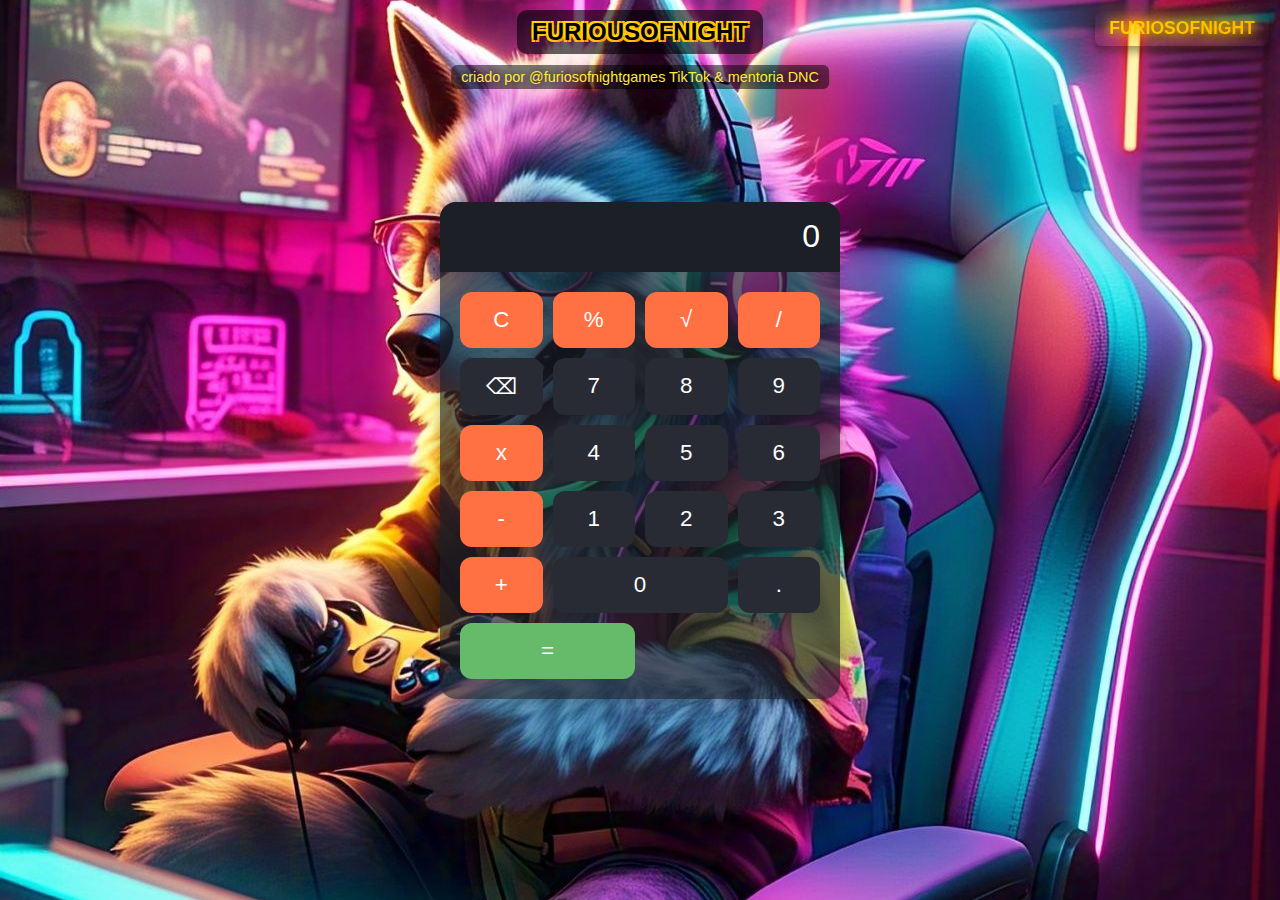
<file: index.html>
<!DOCTYPE html>
<html lang="pt-BR">
<head>
    <meta charset="UTF-8">
    <meta name="viewport" content="width=device-width, initial-scale=1">
    <title>Calculadora Moderna - FURIOSOFNIGHT</title>
    <link rel="stylesheet" href="static/css/style.css">
</head>
<body>
  <!-- Título central superior adicionado -->
  <div class="titulo-topo">FURIOUSOFNIGHT</div>

  <!-- Créditos adicionados logo abaixo do título central -->
  <div class="creditos">criado por @furiosofnightgames TikTok & mentoria DNC</div>

  <!-- Conteúdo original intocado -->
  <div class="container">
    <div class="marca">FURIOSOFNIGHT</div> <!-- marca original mantida aqui -->

    <div class="calculadora">
        <input type="text" class="display" id="display" value="0" disabled/>
        <div class="botoes">
            <button class="botao operador">C</button>
            <button class="botao operador">%</button>
            <button class="botao operador">√</button>
            <button class="botao operador">/</button>
            <button class="botao">⌫</button>

            <button class="botao">7</button>
            <button class="botao">8</button>
            <button class="botao">9</button>
            <button class="botao operador">x</button>

            <button class="botao">4</button>
            <button class="botao">5</button>
            <button class="botao">6</button>
            <button class="botao operador">-</button>

            <button class="botao">1</button>
            <button class="botao">2</button>
            <button class="botao">3</button>
            <button class="botao operador">+</button>

            <button class="botao zero">0</button>
            <button class="botao">.</button>
            <button class="botao igual operador">=</button>
        </div>
    </div>
  </div>

  <script src="static/js/script.js"></script>
</body>
</html>
</file>
<file: static/css/style.css>
body {
    /* Fundo com imagem JPG caso exista OU gradiente original caso não carregue a imagem */
    background: url('../img/fundo.jpg') no-repeat center center fixed, linear-gradient(to right, #74ebd5, #ACB6E5);
    background-size: cover;
    font-family: 'Segue UI', Tahoma, Geneva, Verdana, sans-serif;
    margin: 0;
    padding: 0;
    height: 100vh;
    display: flex;
    align-items: center;
    justify-content: center;
    position: relative;
}

.container {
    padding: 15px;
}

.calculadora {
    max-width: 400px;
    width: 100%;
    background: rgba(28, 30, 38, 0.65); /* aqui adiciona a transparência */
    box-shadow: 0 6px 12px rgba(0,0,0,0.2);
    border-radius: 16px;
    overflow: hidden;
    position: relative;
}

.display {
    width: 100%;
    height: 70px;
    background: #1D1F27;
    border: none;
    color: #ffffff;
    font-size: 2em;
    text-align: right;
    padding: 20px;
    box-sizing: border-box;
    pointer-events: none;
}

.botoes {
    display: grid;
    grid-template-columns: repeat(4, 1fr);
    gap: 10px;
    padding: 20px;
}

.botao {
    font-size: 1.4em;
    padding: 15px;
    border-radius: 12px;
    border: none;
    cursor: pointer;
    background: #282B33;
    color: #fff;
    transition: 0.3s;
}

.botao:hover {
    background: #3A3E48;
}

.operador {
    background: #FF7043;
}

.operador:hover {
    background: #FF8A65;
}

.igual {
    grid-column: span 2;
    background: #66BB6A;
}

.igual:hover {
    background: #81C784;
}

.zero {
    grid-column: span 2;
}

/* Marca em gradiente amarelo forte com sombra nas letras */
.marca {
    position: absolute;
    top: 10px;
    right: 10px;
    background-color: #000;
    color: #ffffff;
    padding: 8px 15px;
    border-radius: 8px;
    box-shadow: 0 4px 10px rgba(0,0,0,0.4);
    font-weight: bold;
    font-size: 1.1em;
    text-shadow: 0 0 10px #FFD700, 0 0 20px #FFC107, 0 0 30px #FFA000;
    background-image: linear-gradient(to right, #FFD700, #FFC107, #FFA000);
    -webkit-background-clip: text;
    background-clip: text;
    color: transparent; /* Cor do texto transparente para mostrar o gradiente */
    user-select: none;
}

/* ✅ Novas classes solicitadas - sem afetar o CSS original ✅ */
.titulo-topo {
    position: absolute;
    top: 10px;
    left: 50%;
    transform: translateX(-50%);
    padding: 8px 15px;
    border-radius: 10px;
    font-size: 1.5em;
    font-weight: bold;
    color: #000; /* Texto preto sólido */
    text-shadow:
        -2px -2px 0 #FFD700,
        2px -2px 0 #FFC107,
        -2px 2px 0 #FFC107,
        2px 2px 0 #FFA000; /* Efeito de borda gradiente amarela com vários tons */
    user-select: none;
    z-index: 10;
    background-color: rgba(0, 0, 0, 0.6); /* fundo preto transparente apenas para destacar mais o título */
}

.creditos {
    position: absolute;
    top: 65px;
    left: 50%;
    transform: translateX(-50%);
    background-color: rgba(0, 0, 0, 0.5);
    padding: 4px 10px;
    border-radius: 6px;
    font-size: 0.9em;
    font-weight: normal;
    color: #FFEB3B; /* Cor destacada vibrante */
    text-shadow: 0 0 8px #000; /* sombra escura leve para destacar melhor em fundos claros */
    user-select: none;
    z-index: 9;
}

/* Responsividade (também mantida do CSS original) */
@media(max-width: 500px) {
    .calculadora {
        max-width: 100%;
    }

    .display {
        font-size: 1.6em;
    }

    .botao {
        font-size: 1.2em;
        padding: 12px;
    }

    .marca {
        font-size: 0.9em;
        top: 5px;
        right: 5px;
    }

    .titulo-topo {
        font-size: 1.2em;
        top: 5px;
    }

    .creditos {
        font-size: 0.8em;
        top: 50px;
    }
}
</file>
